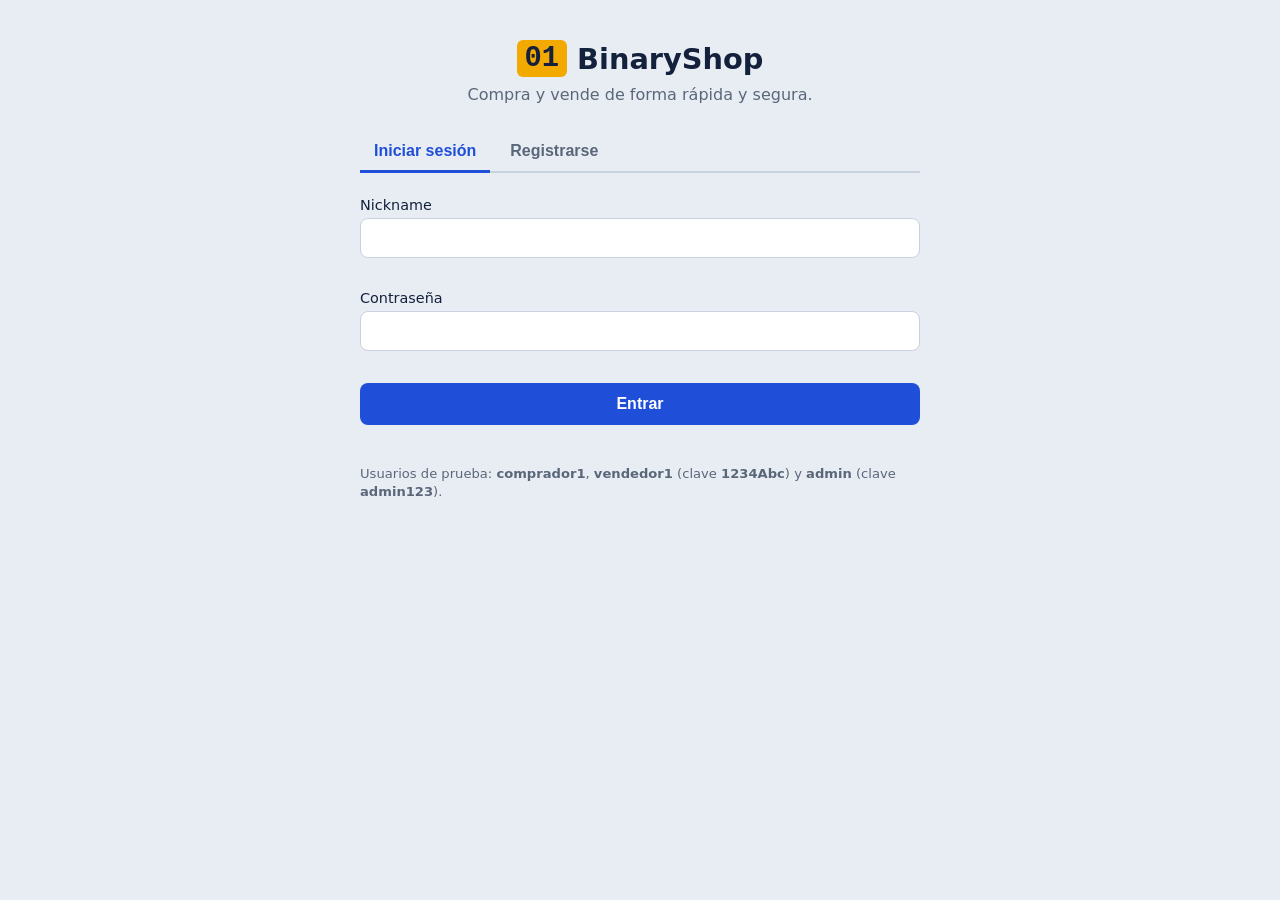
<file: index.html>
<!DOCTYPE html>
<html lang="es">
<head>
<meta charset="UTF-8">
<title>BinaryShop | Acceso</title>
<link rel="stylesheet" href="login/login.css">
</head>
<body>
<main class="pagina">

  <header class="marca">
    <div class="logo"><span class="logo-bits">01</span><span>BinaryShop</span></div>
    <p class="lema">Compra y vende de forma rápida y segura.</p>
  </header>

  <section>
    <div class="pestanas" role="tablist">
      <button type="button" role="tab" id="tabLogin" class="activa" aria-selected="true">Iniciar sesión</button>
      <button type="button" role="tab" id="tabRegistro" aria-selected="false">Registrarse</button>
    </div>

    <!-- LOGIN -->
<form id="formLogin" novalidate>
  <div class="campo">
    <label for="loginNick">Nickname</label>
    <input id="loginNick" autocomplete="username">
    <p class="error"></p>
  </div>
  <div class="campo">
    <label for="loginClave">Contraseña</label>
    <input type="password" id="loginClave" autocomplete="current-password">
    <p class="error"></p>
  </div>
  
  <button type="submit" class="boton">Entrar</button>
  <p class="mensaje" role="status"></p>
  <p class="ayuda">Usuarios de prueba: <b>comprador1</b>, <b>vendedor1</b> (clave <b>1234Abc</b>) y <b>admin</b> (clave <b>admin123</b>).</p>
</form>

    <!-- REGISTRO -->
    <form id="formRegistro" novalidate hidden>
      <div class="fila">
        <div class="campo">
          <label for="regNombre">Nombre</label>
          <input id="regNombre" autocomplete="given-name">
          <p class="error"></p>
        </div>
        <div class="campo">
          <label for="regApellido">Apellido</label>
          <input id="regApellido" autocomplete="family-name">
          <p class="error"></p>
        </div>
      </div>
      <div class="campo">
        <label for="regDireccion">Dirección</label>
        <input id="regDireccion" autocomplete="street-address">
        <p class="error"></p>
      </div>
      <div class="fila">
        <div class="campo">
          <label for="regNick">Nickname</label>
          <input id="regNick" autocomplete="username">
          <p class="error"></p>
        </div>
        <div class="campo">
          <label for="regClave">Contraseña</label>
          <input type="password" id="regClave" autocomplete="new-password">
          <p class="error"></p>
        </div>
      </div>

      <fieldset>
        <legend>Quiero registrarme como</legend>
        <label class="opcion"><input type="radio" name="regRol" value="comprador" checked> Comprador</label>
        <label class="opcion"><input type="radio" name="regRol" value="vendedor"> Vendedor</label>
        <p class="ayuda">¿Ya eres comprador y quieres vender? Usa tu mismo nickname y contraseña, y elige Vendedor.</p>
      </fieldset>

      <fieldset>
        <legend>Datos bancarios</legend>
        <div class="campo">
          <label for="regTarjeta">Número de tarjeta</label>
          <input id="regTarjeta" inputmode="numeric" placeholder="0000 0000 0000 0000" maxlength="19" autocomplete="cc-number">
          <p class="error"></p>
        </div>
        <div class="fila">
          <div class="campo">
            <label for="regVence">Vencimiento</label>
            <input id="regVence" inputmode="numeric" placeholder="MM/AA" maxlength="5" autocomplete="cc-exp">
            <p class="error"></p>
          </div>
          <div class="campo">
            <label for="regCvv">CVV</label>
            <input type="password" id="regCvv" inputmode="numeric" maxlength="4" autocomplete="cc-csc">
            <p class="error"></p>
          </div>
        </div>
      </fieldset>

      <button type="submit" class="boton">Crear cuenta</button>
      <p class="mensaje" role="status"></p>
    </form>
  </section>

</main>
<script src="login/login.js"></script>
</body>
</html>
</file>
<file: login/login.css>
:root {
  --fondo: #e8edf4;
  --tinta: #14213d;
  --suave: #5a6779;
  --linea: #c8d2df;
  --acento: #1f4fd8;
  --bit: #f2a900;
  --error: #b83227;
  --ok: #1c7a45;
}
* { box-sizing: border-box; }
body {
  margin: 0;
  min-height: 100vh;
  background: var(--fondo);
  color: var(--tinta);
  font-family: system-ui, -apple-system, "Segoe UI", sans-serif;
}

/* Todo sobre un solo fondo, centrado */
.pagina { width: 560px; margin: 0 auto; padding: 40px 0; }

.marca { text-align: center; margin-bottom: 28px; }
.logo { display: flex; justify-content: center; align-items: center; gap: 10px; font-size: 1.8rem; font-weight: 700; }
.logo-bits {
  font-family: Consolas, "Courier New", monospace;
  background: var(--bit);
  color: var(--tinta);
  padding: 2px 8px;
  border-radius: 6px;
}
.lema { margin: 8px 0 0; color: var(--suave); }

/* Pestañas */
.pestanas { display: flex; gap: 6px; margin-bottom: 24px; border-bottom: 2px solid var(--linea); }
.pestanas button {
  background: none; border: 0; padding: 10px 14px;
  font-size: 1rem; font-weight: 600; color: var(--suave);
  cursor: pointer; border-bottom: 3px solid transparent; margin-bottom: -2px;
}
.pestanas button.activa { color: var(--acento); border-bottom-color: var(--acento); }

/* Formularios */
.fila { display: grid; grid-template-columns: 1fr 1fr; gap: 14px; }
.campo { margin-bottom: 14px; }
label { display: block; font-size: .9rem; margin-bottom: 5px; }
input:not([type="radio"]), select {
  width: 100%;
  padding: 10px 12px;
  font-size: 1rem;
  border: 1.5px solid var(--linea);
  border-radius: 8px;
  background: #fff;
  color: var(--tinta);
}
input:focus-visible, select:focus-visible, button:focus-visible {
  outline: 3px solid rgba(31, 79, 216, .35);
  border-color: var(--acento);
}
input.invalido { border-color: var(--error); }
.error { margin: 4px 0 0; min-height: 1.1em; font-size: .8rem; color: var(--error); }

fieldset { border: 1.5px solid var(--linea); border-radius: 10px; padding: 12px 14px 4px; margin: 0 0 16px; }
legend { padding: 0 6px; font-size: .9rem; font-weight: 600; }
.opcion { display: inline-flex; align-items: center; gap: 6px; margin-right: 18px; }
.ayuda { font-size: .82rem; color: var(--suave); line-height: 1.4; margin: 10px 0; }

.boton {
  width: 100%;
  padding: 12px;
  border: 0;
  border-radius: 8px;
  background: var(--acento);
  color: #fff;
  font-size: 1rem;
  font-weight: 600;
  cursor: pointer;
}
.mensaje { margin: 12px 0 0; min-height: 1.2em; text-align: center; font-size: .92rem; }
.mensaje.ok { color: var(--ok); }
.mensaje.mal { color: var(--error); }
</file>
<file: pago/pago.css>
:root {
  --fondo: #e8edf4;
  --tinta: #14213d;
  --suave: #5a6779;
  --linea: #c8d2df;
  --acento: #1f4fd8;
  --bit: #f2a900;
  --error: #b83227;
  --ok: #1c7a45;
}

* { box-sizing: border-box; }

body {
  margin: 0;
  min-height: 100vh;
  background: var(--fondo);
  color: var(--tinta);
  font-family: system-ui, -apple-system, "Segoe UI", sans-serif;
}

.pagina { width: 980px; margin: 0 auto; padding: 24px 0 48px; }

.barra { display: flex; justify-content: space-between; align-items: center; margin-bottom: 28px; }
.logo { display: flex; align-items: center; gap: 10px; font-size: 1.6rem; font-weight: 700; }
.logo-bits {
  font-family: Consolas, "Courier New", monospace;
  background: var(--bit);
  color: var(--tinta);
  padding: 2px 8px;
  border-radius: 6px;
}
.acciones { display: flex; align-items: center; gap: 16px; }
#saludo { color: var(--suave); font-size: .95rem; }

.enlace {
  background: none; border: 0; color: var(--acento);
  font-size: .9rem; font-weight: 600; cursor: pointer; text-decoration: none;
}

.pago-grid {
  display: grid;
  grid-template-columns: 1fr 1fr;
  gap: 24px;
}

.tarjeta-panel {
  background: #fff;
  border: 1.5px solid var(--linea);
  border-radius: 12px;
  padding: 20px;
}

.tarjeta-panel h2 { margin-top: 0; font-size: 1.3rem; margin-bottom: 4px; }
.ayuda { font-size: .85rem; color: var(--suave); margin-top: 0; margin-bottom: 16px; }

.fila { display: grid; grid-template-columns: 1fr 1fr; gap: 14px; }
.campo { margin-bottom: 14px; }
label { display: block; font-size: .9rem; margin-bottom: 5px; }

input {
  width: 100%;
  padding: 10px 12px;
  font-size: 1rem;
  border: 1.5px solid var(--linea);
  border-radius: 8px;
  background: #fff;
  color: var(--tinta);
}
input:focus-visible {
  outline: 3px solid rgba(31, 79, 216, .35);
  border-color: var(--acento);
}
input.invalido { border-color: var(--error); }
.error { margin: 4px 0 0; min-height: 1.1em; font-size: .8rem; color: var(--error); }

.boton {
  width: 100%; padding: 12px; border: 0; border-radius: 8px;
  background: var(--acento); color: #fff;
  font-size: 1rem; font-weight: 600; cursor: pointer;
}

.mensaje { margin: 12px 0 0; min-height: 1.2em; text-align: center; font-size: .92rem; }
.mensaje.ok { color: var(--ok); }
.mensaje.mal { color: var(--error); }

/* Resumen de compra */
.resumen-lista {
  display: flex; flex-direction: column; gap: 10px;
  max-height: 360px; overflow-y: auto; margin-bottom: 16px;
}

.item-resumen {
  display: flex; justify-content: space-between; align-items: center;
  padding: 10px 0; border-bottom: 1px solid var(--linea);
}
.item-resumen .nombre { font-weight: 600; font-size: .95rem; }
.item-resumen .subtotal { font-weight: 700; color: var(--acento); }

.resumen-total {
  display: flex; justify-content: space-between; align-items: center;
  padding-top: 12px; border-top: 2px solid var(--linea); font-size: 1.2rem;
}
.resumen-total strong { color: var(--acento); }
</file>
